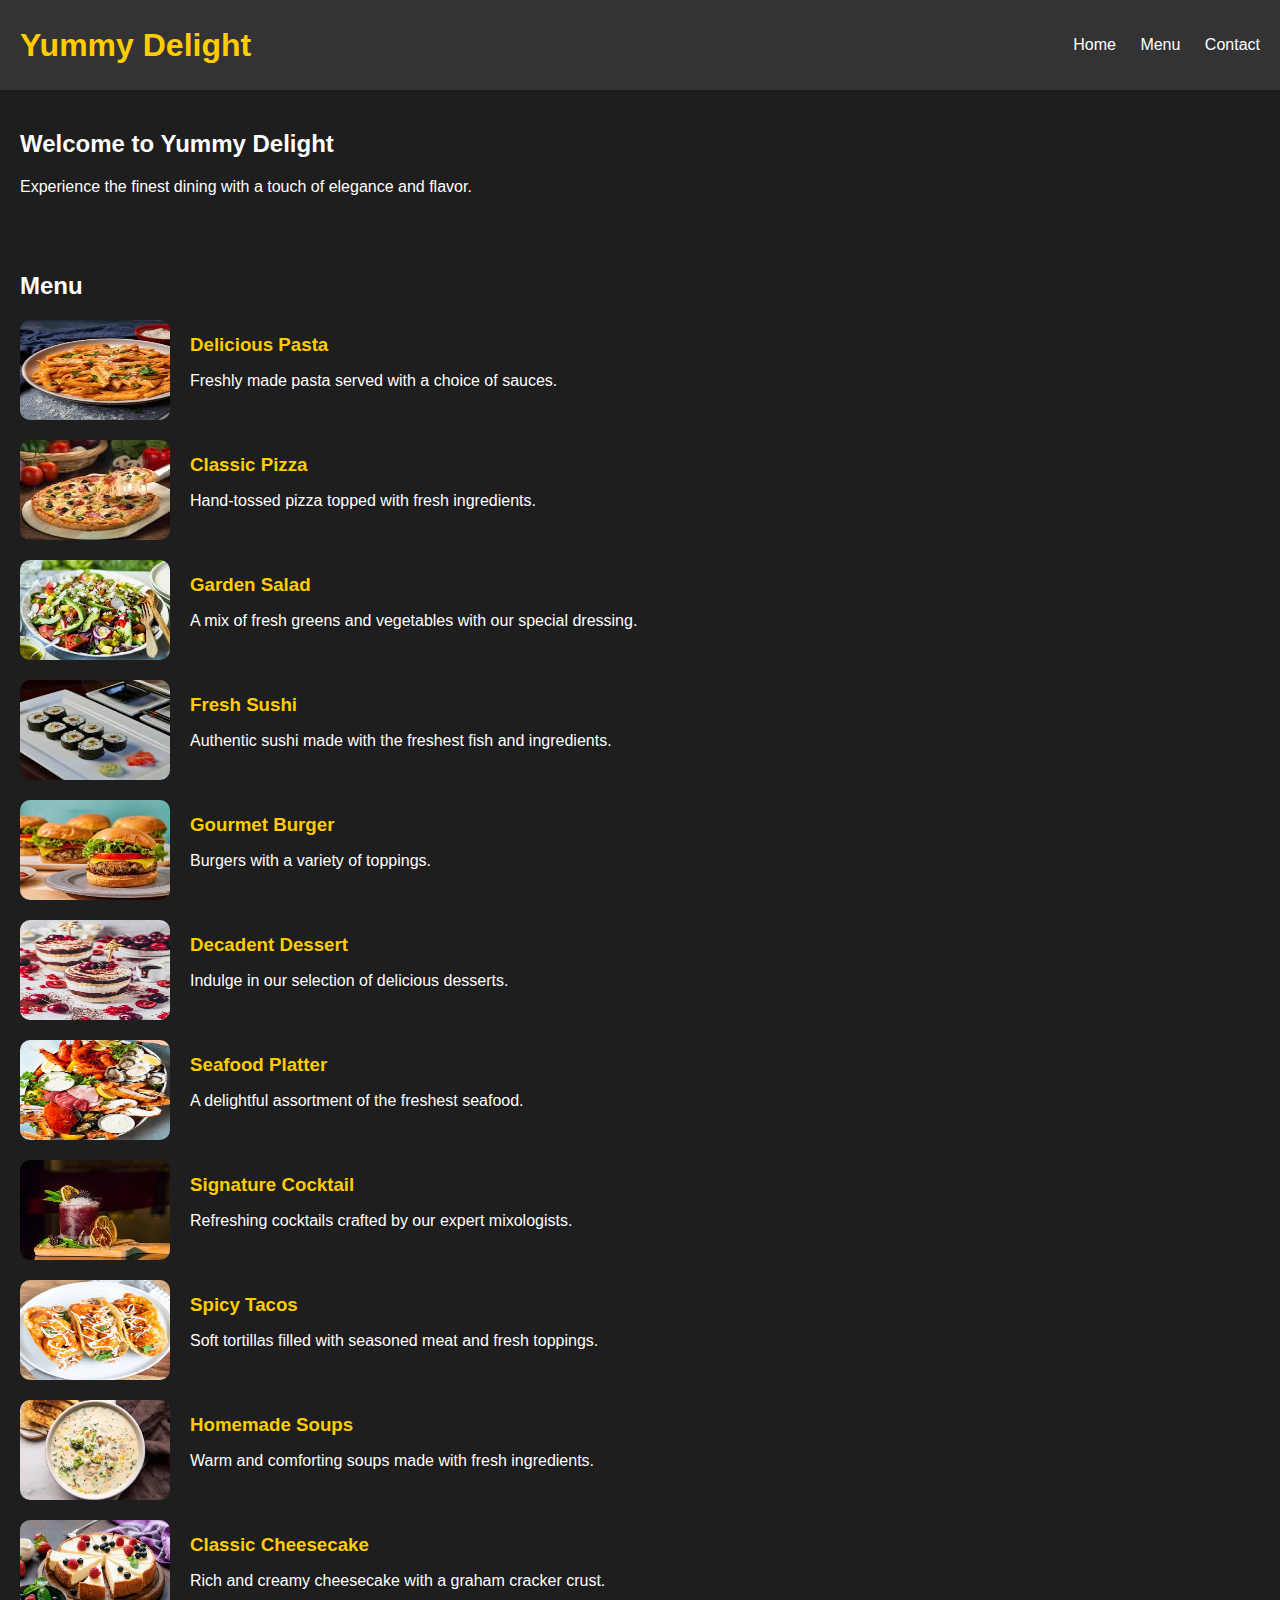
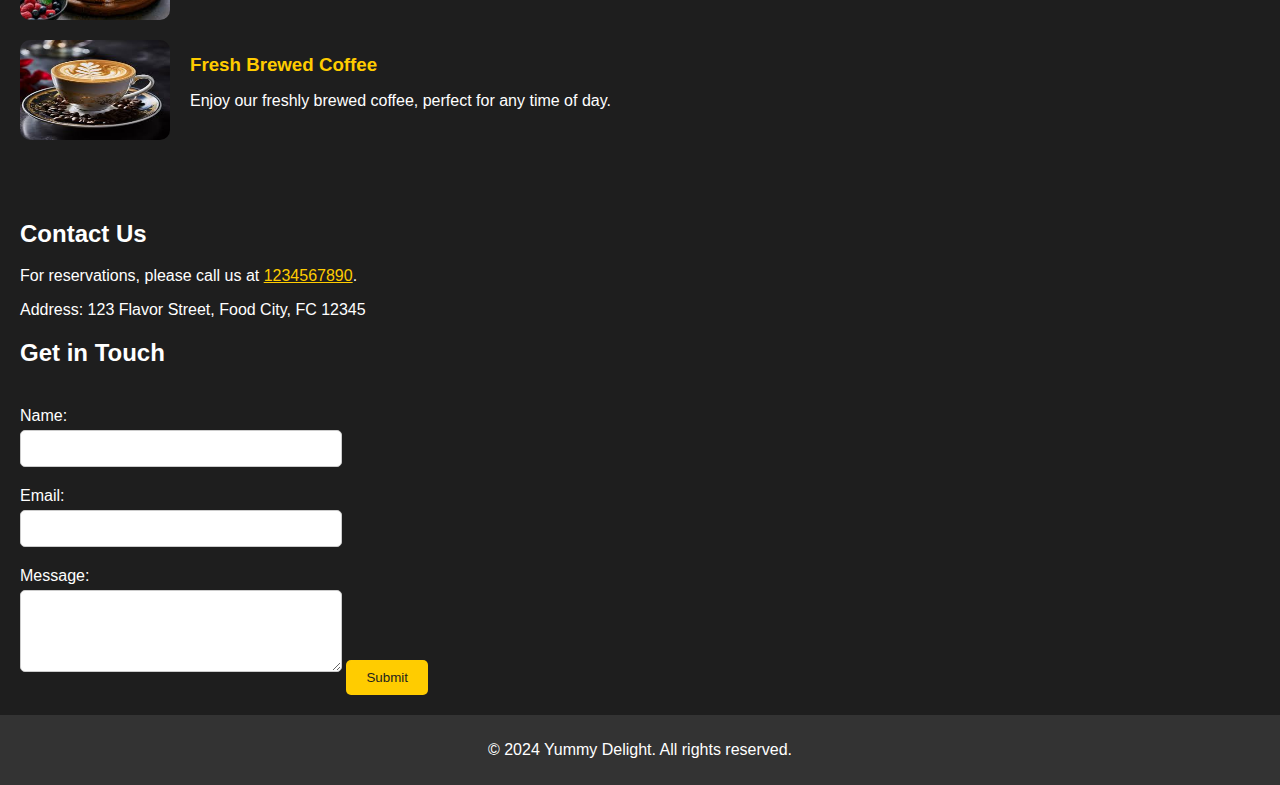
<file: index.html>
<!DOCTYPE html>
<html lang="en">
<head>
    <meta charset="UTF-8">
    <meta name="viewport" content="width=device-width, initial-scale=1.0">
    <link rel="stylesheet" href="styles.css">
    <title>Yummy Delight</title>
</head>
<body>
    <header>
        <nav>
            <h1>Yummy Delight</h1>
            <ul>
                <li><a href="#home">Home</a></li>
                <li><a href="#menu">Menu</a></li>
                <li><a href="#contact">Contact</a></li>
            </ul>
        </nav>
    </header>

    <section id="home">
        <h2>Welcome to Yummy Delight</h2>
        <p>Experience the finest dining with a touch of elegance and flavor.</p>
    </section>

    <section id="menu">
        <h2>Menu</h2>
        <div class="menu-item" data-url="pasta.html">
            <img src="pasta.jpg" alt="Pasta">
            <div class="menu-description">
                <h3>Delicious Pasta</h3>
                <p>Freshly made pasta served with a choice of sauces.</p>
            </div>
        </div>
        <div class="menu-item" data-url="pizza.html">
            <img src="pizza.jpg" alt="Pizza">
            <div class="menu-description">
                <h3>Classic Pizza</h3>
                <p>Hand-tossed pizza topped with fresh ingredients.</p>
            </div>
        </div>
        <div class="menu-item" data-url="salad.html">
            <img src="salad.jpg" alt="Salad">
            <div class="menu-description">
                <h3>Garden Salad</h3>
                <p>A mix of fresh greens and vegetables with our special dressing.</p>
            </div>
        </div>
        <div class="menu-item" data-url="sushi.html">
            <img src="sushi.jpg" alt="Sushi">
            <div class="menu-description">
                <h3>Fresh Sushi</h3>
                <p>Authentic sushi made with the freshest fish and ingredients.</p>
            </div>
        </div>
        <div class="menu-item" data-url="burger.html">
            <img src="burger.jpg" alt="Burger">
            <div class="menu-description">
                <h3>Gourmet Burger</h3>
                <p>Burgers with a variety of toppings.</p>
            </div>
        </div>
        <div class="menu-item" data-url="dessert.html">
            <img src="dessert.jpg" alt="Dessert">
            <div class="menu-description">
                <h3>Decadent Dessert</h3>
                <p>Indulge in our selection of delicious desserts.</p>
            </div>
        </div>
        <div class="menu-item" data-url="seafood.html">
            <img src="seafood.jpg" alt="Seafood">
            <div class="menu-description">
                <h3>Seafood Platter</h3>
                <p>A delightful assortment of the freshest seafood.</p>
            </div>
        </div>

        <div class="menu-item" data-url="cocktail.html">
            <img src="cocktail.jpg" alt="Cocktail">
            <div class="menu-description">
                <h3>Signature Cocktail</h3>
                <p>Refreshing cocktails crafted by our expert mixologists.</p>
            </div>
        </div>

        <div class="menu-item" data-url="tacos.html">
            <img src="tacos.jpg" alt="Tacos">
            <div class="menu-description">
                <h3>Spicy Tacos</h3>
                <p>Soft tortillas filled with seasoned meat and fresh toppings.</p>
            </div>
        </div>

        <div class="menu-item" data-url="soups.html">
            <img src="soups.jpg" alt="Soups">
            <div class="menu-description">
                <h3>Homemade Soups</h3>
                <p>Warm and comforting soups made with fresh ingredients.</p>
            </div>
        </div>

        <div class="menu-item" data-url="cheesecake.html">
            <img src="cheesecake.jpg" alt="Cheesecake">
            <div class="menu-description">
                <h3>Classic Cheesecake</h3>
                <p>Rich and creamy cheesecake with a graham cracker crust.</p>
            </div>
        </div>

        <div class="menu-item" data-url="coffee.html">
            <img src="coffee.jpg" alt="Coffee">
            <div class="menu-description">
                <h3>Fresh Brewed Coffee</h3>
                <p>Enjoy our freshly brewed coffee, perfect for any time of day.</p>
            </div>
        </div>
    </section>

    <section id="contact">
        <h2>Contact Us</h2>
        <p>For reservations, please call us at <a href="tel:1234567890" class="num">1234567890</a>.</p>
        <p>Address: 123 Flavor Street, Food City, FC 12345</p>

        <h2>Get in Touch</h2>
        <form id="contact-form">
            <label for="name">Name:</label>
            <input type="text" id="name" name="name" required>

            <label for="email">Email:</label>
            <input type="email" id="email" name="email" required>

            <label for="message">Message:</label>
            <textarea id="message" name="message" rows="4" required></textarea>

            <button type="submit">Submit</button>
        </form>
    </section>
    <script src="script.js"></script>  
    <footer>
        <p>&copy; 2024 Yummy Delight. All rights reserved.</p>
    </footer>
</body>
</html>
</file>
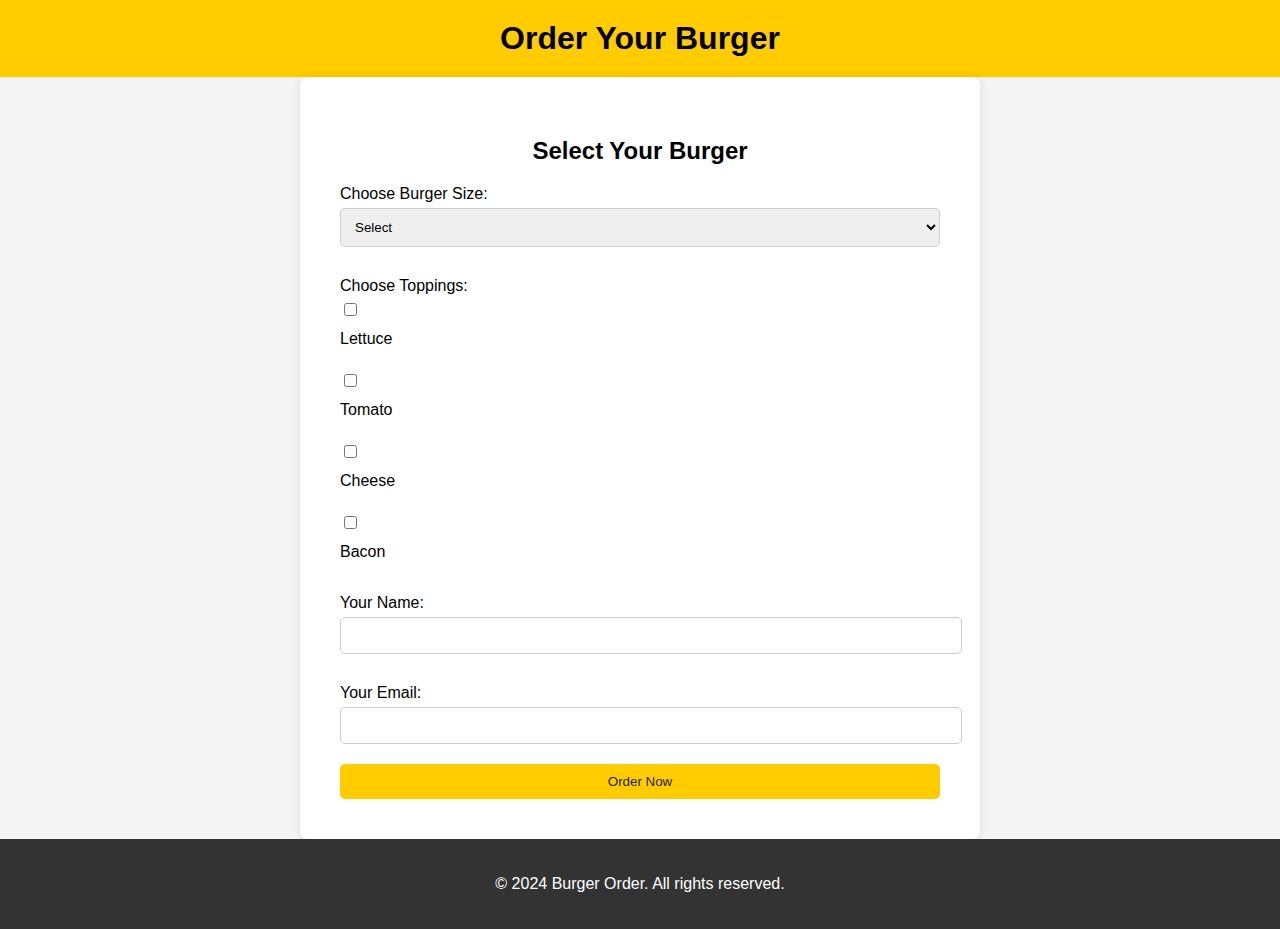
<file: burger.html>
<!DOCTYPE html>
<html lang="en">
<head>
    <meta charset="UTF-8">
    <meta name="viewport" content="width=device-width, initial-scale=1.0">
    <link rel="stylesheet" href="item.css">
    <title>Order Burger</title>
</head>
<body>
    <header>
        <h1>Order Your Burger</h1>
    </header>

    <section id="order-form">
        <h2>Select Your Burger</h2>
        <form id="burger-order-form">
            <label for="burger-size">Choose Burger Size:</label>
            <select id="burger-size" name="burger-size" required>
                <option>Select</option>
                <option value="single">Single</option>
                <option value="double">Double</option>
                <option value="triple">Triple</option>
            </select>

            <label for="toppings">Choose Toppings:</label>
            <input type="checkbox" id="topping1" name="toppings" value="lettuce">
            <label for="topping1">Lettuce</label><br>
            <input type="checkbox" id="topping2" name="toppings" value="tomato">
            <label for="topping2">Tomato</label><br>
            <input type="checkbox" id="topping3" name="toppings" value="cheese">
            <label for="topping3">Cheese</label><br>
            <input type="checkbox" id="topping4" name="toppings" value="bacon">
            <label for="topping4">Bacon</label><br>

            <label for="contact-name">Your Name:</label>
            <input type="text" id="contact-name" name="contact-name" required>

            <label for="contact-email">Your Email:</label>
            <input type="email" id="contact-email" name="contact-email" required>

            <button type="submit">Order Now</button>
        </form>
    </section>

    <footer>
        <p>&copy; 2024 Burger Order. All rights reserved.</p>
    </footer>
</body>
</html>
</file>
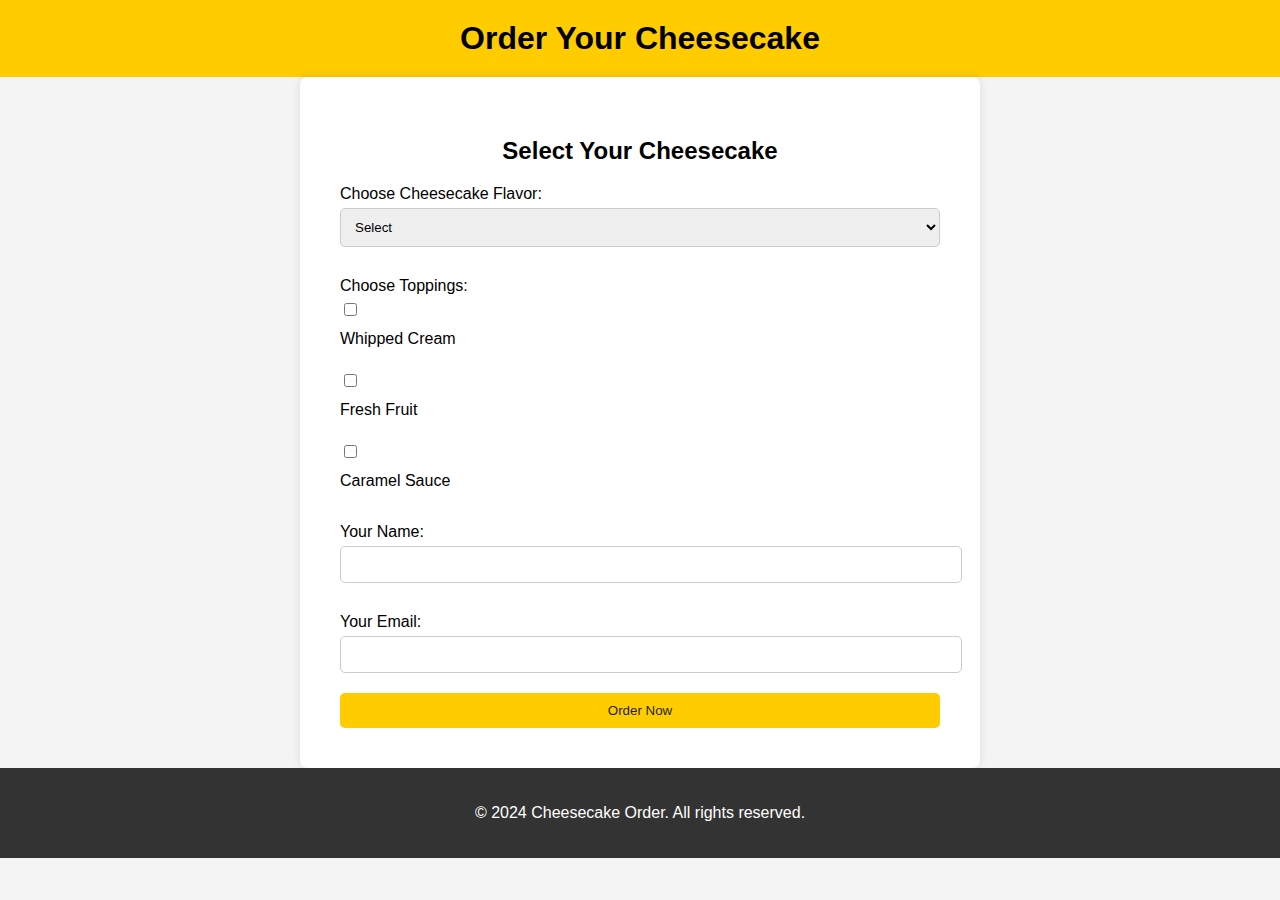
<file: cheesecake.html>
<!DOCTYPE html>
<html lang="en">
<head>
    <meta charset="UTF-8">
    <meta name="viewport" content="width=device-width, initial-scale=1.0">
    <link rel="stylesheet" href="item.css">
    <title>Order Cheesecake</title>
</head>
<body>
    <header>
        <h1>Order Your Cheesecake</h1>
    </header>

    <section id="order-form">
        <h2>Select Your Cheesecake</h2>
        <form id="cheesecake-order-form">
            <label for="cheesecake-flavor">Choose Cheesecake Flavor:</label>
            <select id="cheesecake-flavor" name="cheesecake-flavor" required>
                <option>Select</option>
                <option value="classic">Classic</option>
                <option value="chocolate">Chocolate</option>
                <option value="strawberry">Strawberry</option>
                <option value="blueberry">Blueberry</option>
            </select>

            <label for="toppings">Choose Toppings:</label>
            <input type="checkbox" id="topping1" name="toppings" value="whipped-cream">
            <label for="topping1">Whipped Cream</label><br>
            <input type="checkbox" id="topping2" name="toppings" value="fruit">
            <label for="topping2">Fresh Fruit</label><br>
            <input type="checkbox" id="topping3" name="toppings" value="caramel">
            <label for="topping3">Caramel Sauce</label><br>

            <label for="contact-name">Your Name:</label>
            <input type="text" id="contact-name" name="contact-name" required>

            <label for="contact-email">Your Email:</label>
            <input type="email" id="contact-email" name="contact-email" required>

            <button type="submit">Order Now</button>
        </form>
    </section>

    <footer>
        <p>&copy; 2024 Cheesecake Order. All rights reserved.</p>
    </footer>
</body>
</html>
</file>
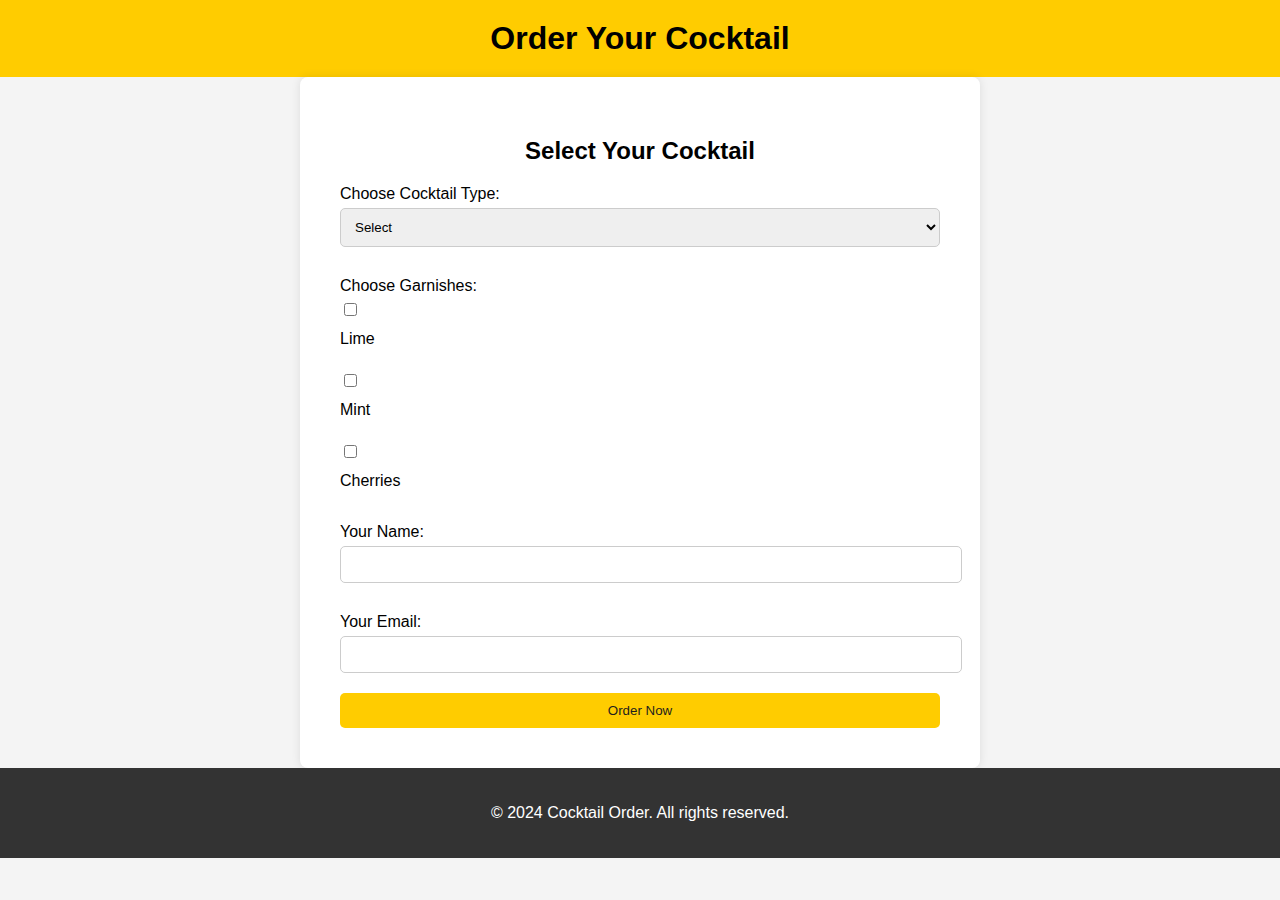
<file: cocktail.html>
<!DOCTYPE html>
<html lang="en">
<head>
    <meta charset="UTF-8">
    <meta name="viewport" content="width=device-width, initial-scale=1.0">
    <link rel="stylesheet" href="item.css">
    <title>Order Cocktail</title>
</head>
<body>
    <header>
        <h1>Order Your Cocktail</h1>
    </header>

    <section id="order-form">
        <h2>Select Your Cocktail</h2>
        <form id="cocktail-order-form">
            <label for="cocktail-type">Choose Cocktail Type:</label>
            <select id="cocktail-type" name="cocktail-type" required>
                <option>Select</option>
                <option value="margarita">Margarita</option>
                <option value="mojito">Mojito</option>
                <option value="martini">Martini</option>
                <option value="old-fashioned">Old Fashioned</option>
            </select>

            <label for="toppings">Choose Garnishes:</label>
            <input type="checkbox" id="topping1" name="toppings" value="lime">
            <label for="topping1">Lime</label><br>
            <input type="checkbox" id="topping2" name="toppings" value="mint">
            <label for="topping2">Mint</label><br>
            <input type="checkbox" id="topping3" name="toppings" value="cherries">
            <label for="topping3">Cherries</label><br>

            <label for="contact-name">Your Name:</label>
            <input type="text" id="contact-name" name="contact-name" required>

            <label for="contact-email">Your Email:</label>
            <input type="email" id="contact-email" name="contact-email" required>

            <button type="submit">Order Now</button>
        </form>
    </section>

    <footer>
        <p>&copy; 2024 Cocktail Order. All rights reserved.</p>
    </footer>
</body>
</html>
</file>
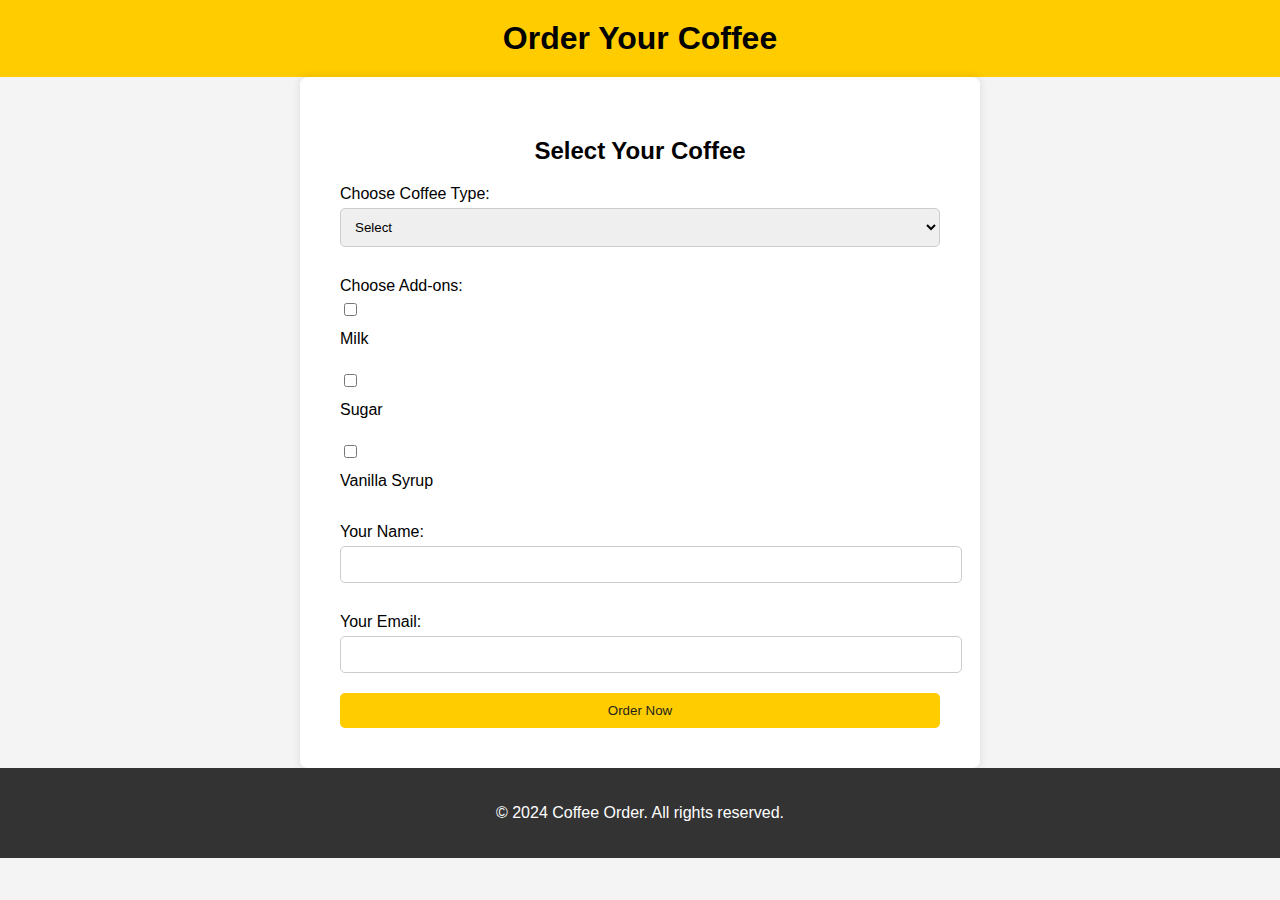
<file: coffee.html>
<!DOCTYPE html>
<html lang="en">
<head>
    <meta charset="UTF-8">
    <meta name="viewport" content="width=device-width, initial-scale=1.0">
    <link rel="stylesheet" href="item.css">
    <title>Order Coffee</title>
</head>
<body>
    <header>
        <h1>Order Your Coffee</h1>
    </header>

    <section id="order-form">
        <h2>Select Your Coffee</h2>
        <form id="coffee-order-form">
            <label for="coffee-type">Choose Coffee Type:</label>
            <select id="coffee-type" name="coffee-type" required>
                <option>Select</option>
                <option value="espresso">Espresso</option>
                <option value="latte">Latte</option>
                <option value="cappuccino">Cappuccino</option>
                <option value="americano">Americano</option>
            </select>

            <label for="toppings">Choose Add-ons:</label>
            <input type="checkbox" id="topping1" name="toppings" value="milk">
            <label for="topping1">Milk</label><br>
            <input type="checkbox" id="topping2" name="toppings" value="sugar">
            <label for="topping2">Sugar</label><br>
            <input type="checkbox" id="topping3" name="toppings" value="vanilla-syrup">
            <label for="topping3">Vanilla Syrup</label><br>

            <label for="contact-name">Your Name:</label>
            <input type="text" id="contact-name" name="contact-name" required>

            <label for="contact-email">Your Email:</label>
            <input type="email" id="contact-email" name="contact-email" required>

            <button type="submit">Order Now</button>
        </form>
    </section>

    <footer>
        <p>&copy; 2024 Coffee Order. All rights reserved.</p>
    </footer>
</body>
</html>
</file>
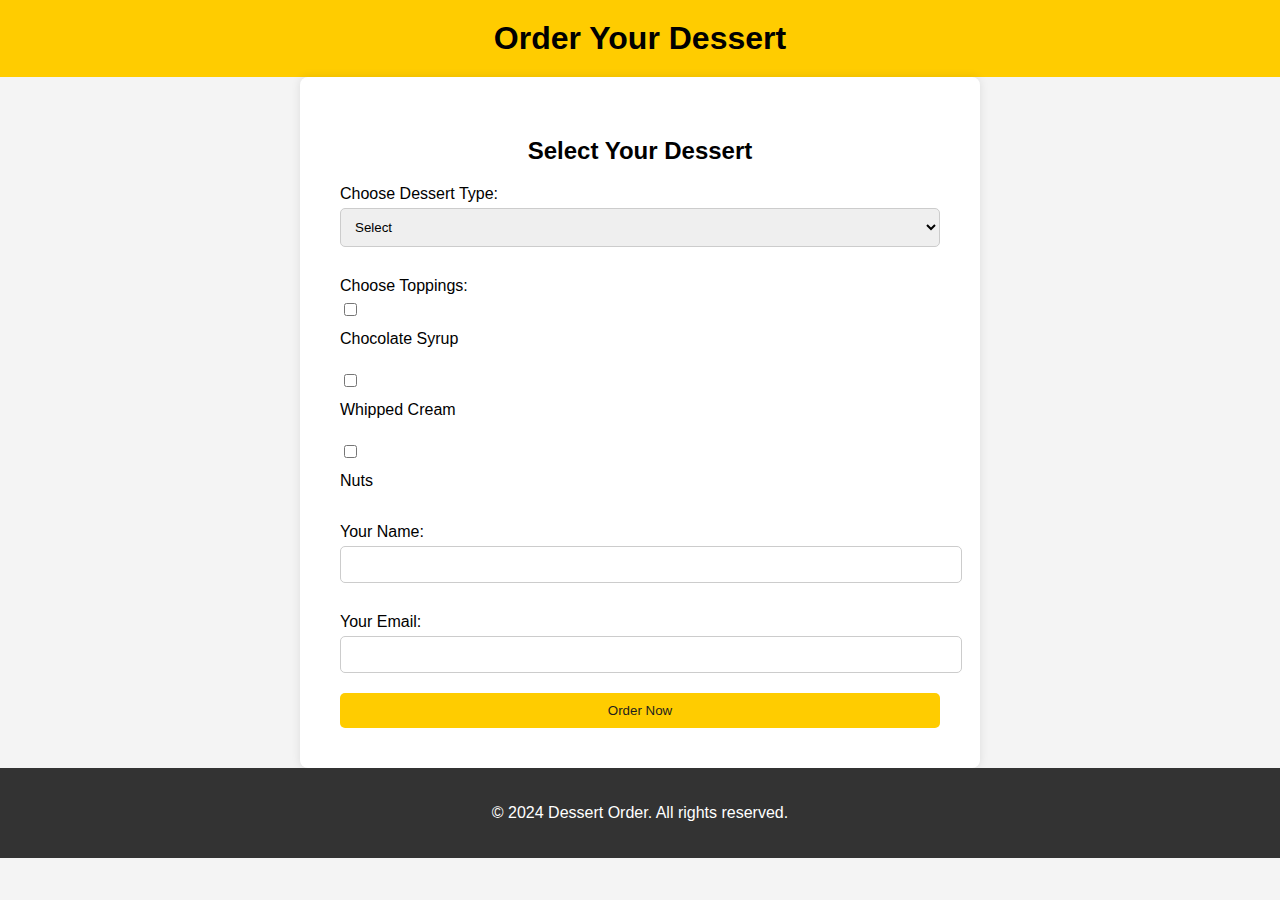
<file: dessert.html>
<!DOCTYPE html>
<html lang="en">
<head>
    <meta charset="UTF-8">
    <meta name="viewport" content="width=device-width, initial-scale=1.0">
    <link rel="stylesheet" href="item.css">
    <title>Order Dessert</title>
</head>
<body>
    <header>
        <h1>Order Your Dessert</h1>
    </header>

    <section id="order-form">
        <h2>Select Your Dessert</h2>
        <form id="dessert-order-form">
            <label for="dessert-type">Choose Dessert Type:</label>
            <select id="dessert-type" name="dessert-type" required>
                <option>Select</option>
                <option value="cheesecake">Cheesecake</option>
                <option value="brownie">Brownie</option>
                <option value="tiramisu">Tiramisu</option>
                <option value="ice-cream">Ice Cream</option>
            </select>

            <label for="toppings">Choose Toppings:</label>
            <input type="checkbox" id="topping1" name="toppings" value="chocolate-syrup">
            <label for="topping1">Chocolate Syrup</label><br>
            <input type="checkbox" id="topping2" name="toppings" value="whipped-cream">
            <label for="topping2">Whipped Cream</label><br>
            <input type="checkbox" id="topping3" name="toppings" value="nuts">
            <label for="topping3">Nuts</label><br>

            <label for="contact-name">Your Name:</label>
            <input type="text" id="contact-name" name="contact-name" required>

            <label for="contact-email">Your Email:</label>
            <input type="email" id="contact-email" name="contact-email" required>

            <button type="submit">Order Now</button>
        </form>
    </section>

    <footer>
        <p>&copy; 2024 Dessert Order. All rights reserved.</p>
    </footer>
</body>
</html>
</file>
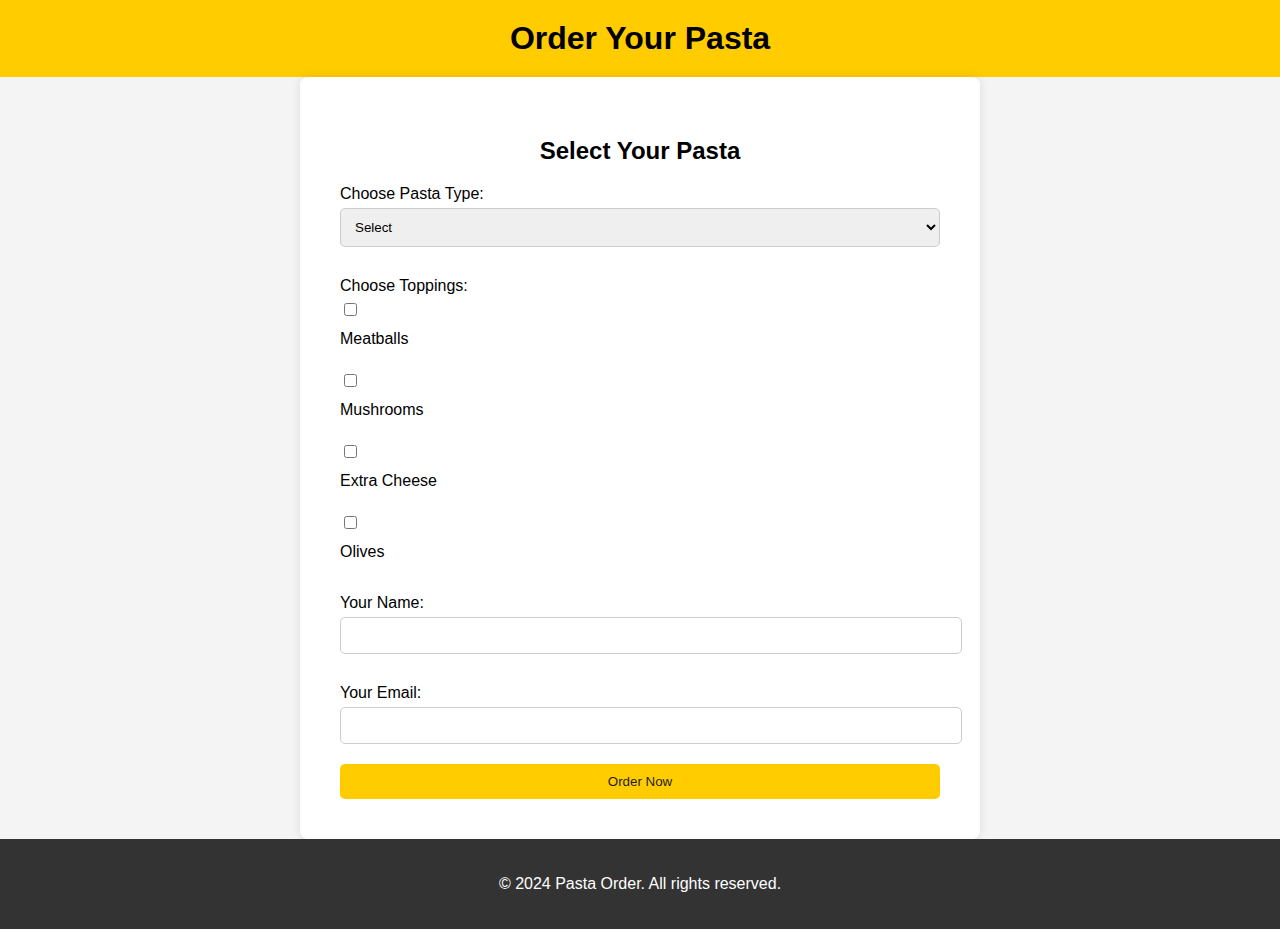
<file: pasta.html>
<!DOCTYPE html>
<html lang="en">
<head>
    <meta charset="UTF-8">
    <meta name="viewport" content="width=device-width, initial-scale=1.0">
    <link rel="stylesheet" href="item.css">
    <title>Order Pasta</title>
</head>
<body>
    <header>
        <h1>Order Your Pasta</h1>
    </header>

    <section id="order-form">
        <h2>Select Your Pasta</h2>
        <form id="pasta-order-form">
            <label for="pasta-type">Choose Pasta Type:</label>
            <select id="pasta-type" name="pasta-type" required>
                <option>Select</option>
                <option value="spaghetti">Spaghetti</option>
                <option value="penne">Penne</option>
                <option value="fettuccine">Fettuccine</option>
                <option value="fusilli">Fusilli</option>
            </select>

            <label for="toppings">Choose Toppings:</label>
            <input type="checkbox" id="topping1" name="toppings" value="meatballs">
            <label for="topping1">Meatballs</label><br>
            <input type="checkbox" id="topping2" name="toppings" value="mushrooms">
            <label for="topping2">Mushrooms</label><br>
            <input type="checkbox" id="topping3" name="toppings" value="cheese">
            <label for="topping3">Extra Cheese</label><br>
            <input type="checkbox" id="topping4" name="toppings" value="olives">
            <label for="topping4">Olives</label><br>

            <label for="contact-name">Your Name:</label>
            <input type="text" id="contact-name" name="contact-name" required>

            <label for="contact-email">Your Email:</label>
            <input type="email" id="contact-email" name="contact-email" required>

            <button type="submit">Order Now</button>
        </form>
    </section>

    <footer>
        <p>&copy; 2024 Pasta Order. All rights reserved.</p>
    </footer>
</body>
</html>
</file>
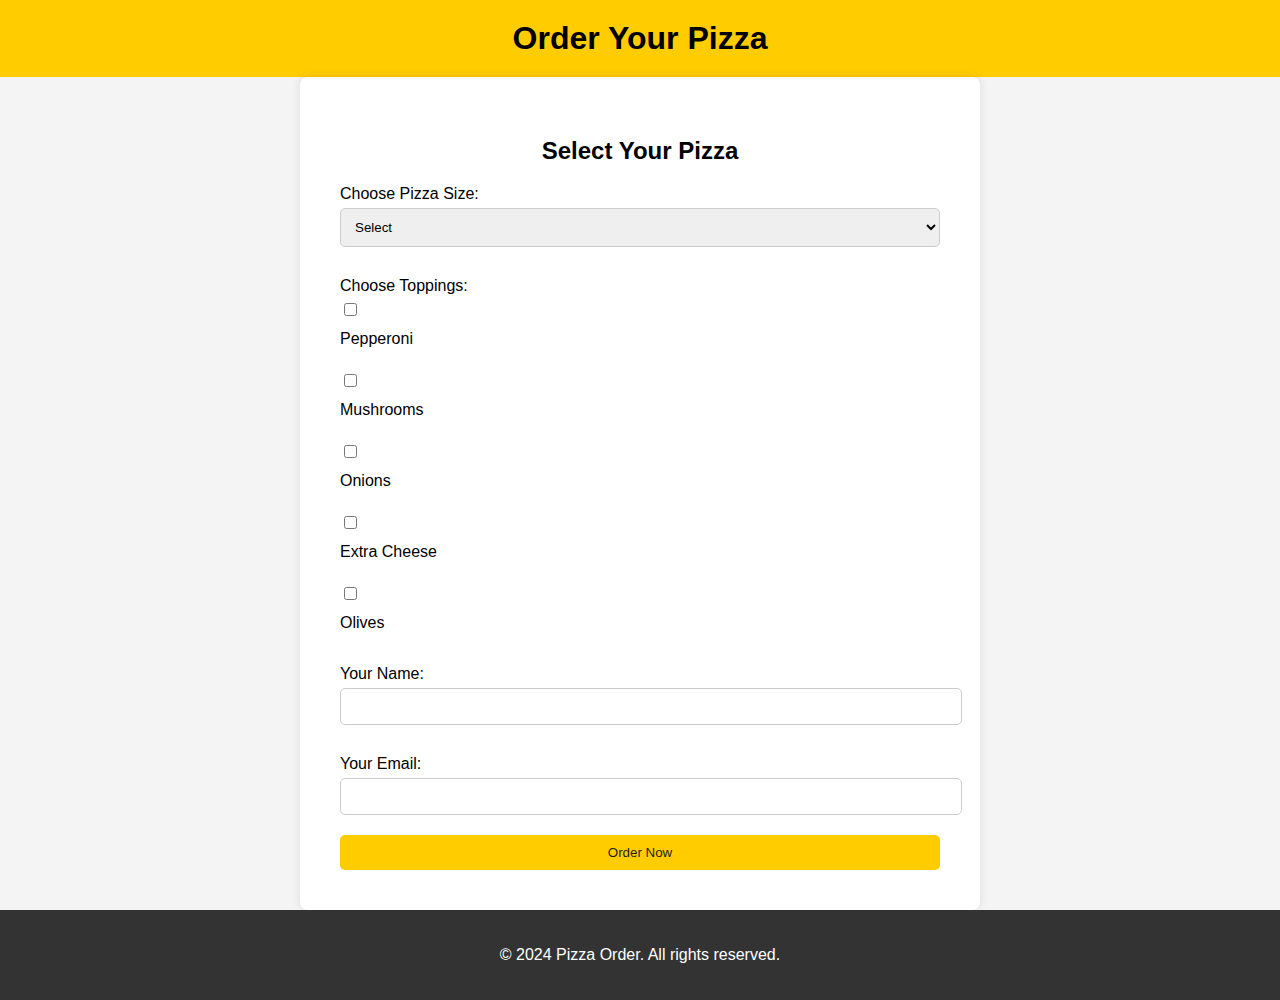
<file: pizza.html>
<!DOCTYPE html>
<html lang="en">
<head>
    <meta charset="UTF-8">
    <meta name="viewport" content="width=device-width, initial-scale=1.0">
    <link rel="stylesheet" href="item.css">
    <title>Order Pizza</title>
</head>
<body>
    <header>
        <h1>Order Your Pizza</h1>
    </header>

    <section id="order-form">
        <h2>Select Your Pizza</h2>
        <form id="pizza-order-form">
            <label for="pizza-size">Choose Pizza Size:</label>
            <select id="pizza-size" name="pizza-size" required>
                <option>Select</option>
                <option value="small">Small</option>
                <option value="medium">Medium</option>
                <option value="large">Large</option>
                <option value="extra-large">Extra Large</option>
            </select>

            <label for="toppings">Choose Toppings:</label>
            <input type="checkbox" id="topping1" name="toppings" value="pepperoni">
            <label for="topping1">Pepperoni</label><br>
            <input type="checkbox" id="topping2" name="toppings" value="mushrooms">
            <label for="topping2">Mushrooms</label><br>
            <input type="checkbox" id="topping3" name="toppings" value="onions">
            <label for="topping3">Onions</label><br>
            <input type="checkbox" id="topping4" name="toppings" value="extra-cheese">
            <label for="topping4">Extra Cheese</label><br>
            <input type="checkbox" id="topping5" name="toppings" value="olives">
            <label for="topping5">Olives</label><br>

            <label for="contact-name">Your Name:</label>
            <input type="text" id="contact-name" name="contact-name" required>

            <label for="contact-email">Your Email:</label>
            <input type="email" id="contact-email" name="contact-email" required>

            <button type="submit">Order Now</button>
        </form>
    </section>

    <footer>
        <p>&copy; 2024 Pizza Order. All rights reserved.</p>
    </footer>
</body>
</html>
</file>
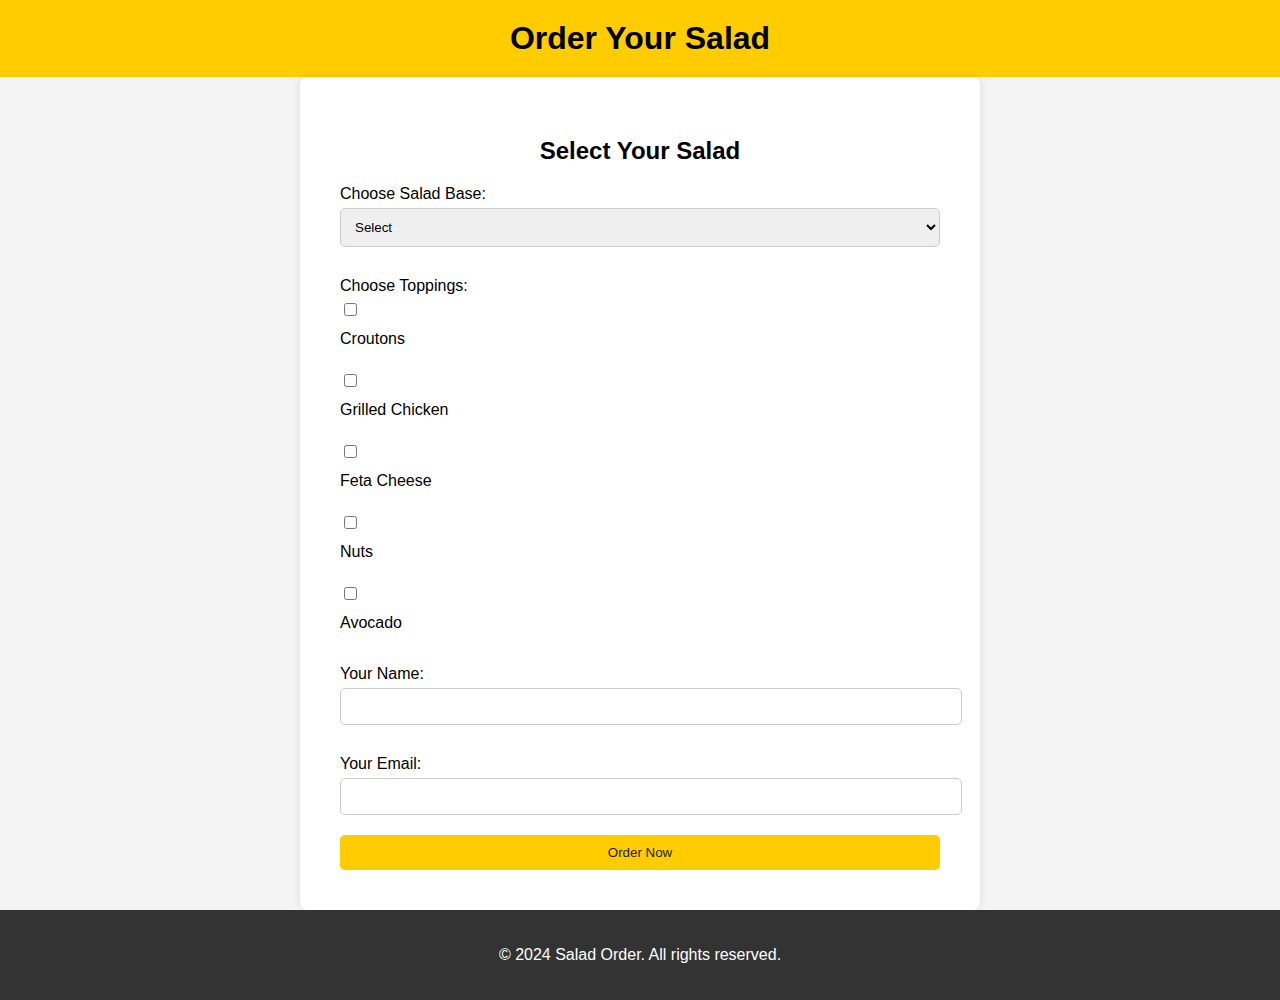
<file: salad.html>
<!DOCTYPE html>
<html lang="en">
<head>
    <meta charset="UTF-8">
    <meta name="viewport" content="width=device-width, initial-scale=1.0">
    <link rel="stylesheet" href="item.css">
    <title>Order Salad</title>
</head>
<body>
    <header>
        <h1>Order Your Salad</h1>
    </header>

    <section id="order-form">
        <h2>Select Your Salad</h2>
        <form id="salad-order-form">
            <label for="salad-base">Choose Salad Base:</label>
            <select id="salad-base" name="salad-base" required>
                <option>Select</option>
                <option value="romaine">Romaine Lettuce</option>
                <option value="spinach">Spinach</option>
                <option value="mixed-greens">Mixed Greens</option>
                <option value="kale">Kale</option>
            </select>

            <label for="toppings">Choose Toppings:</label>
            <input type="checkbox" id="topping1" name="toppings" value="croutons">
            <label for="topping1">Croutons</label><br>
            <input type="checkbox" id="topping2" name="toppings" value="chicken">
            <label for="topping2">Grilled Chicken</label><br>
            <input type="checkbox" id="topping3" name="toppings" value="cheese">
            <label for="topping3">Feta Cheese</label><br>
            <input type="checkbox" id="topping4" name="toppings" value="nuts">
            <label for="topping4">Nuts</label><br>
            <input type="checkbox" id="topping5" name="toppings" value="avocado">
            <label for="topping5">Avocado</label><br>

            <label for="contact-name">Your Name:</label>
            <input type="text" id="contact-name" name="contact-name" required>

            <label for="contact-email">Your Email:</label>
            <input type="email" id="contact-email" name="contact-email" required>

            <button type="submit">Order Now</button>
        </form>
    </section>

    <footer>
        <p>&copy; 2024 Salad Order. All rights reserved.</p>
    </footer>
</body>
</html>
</file>
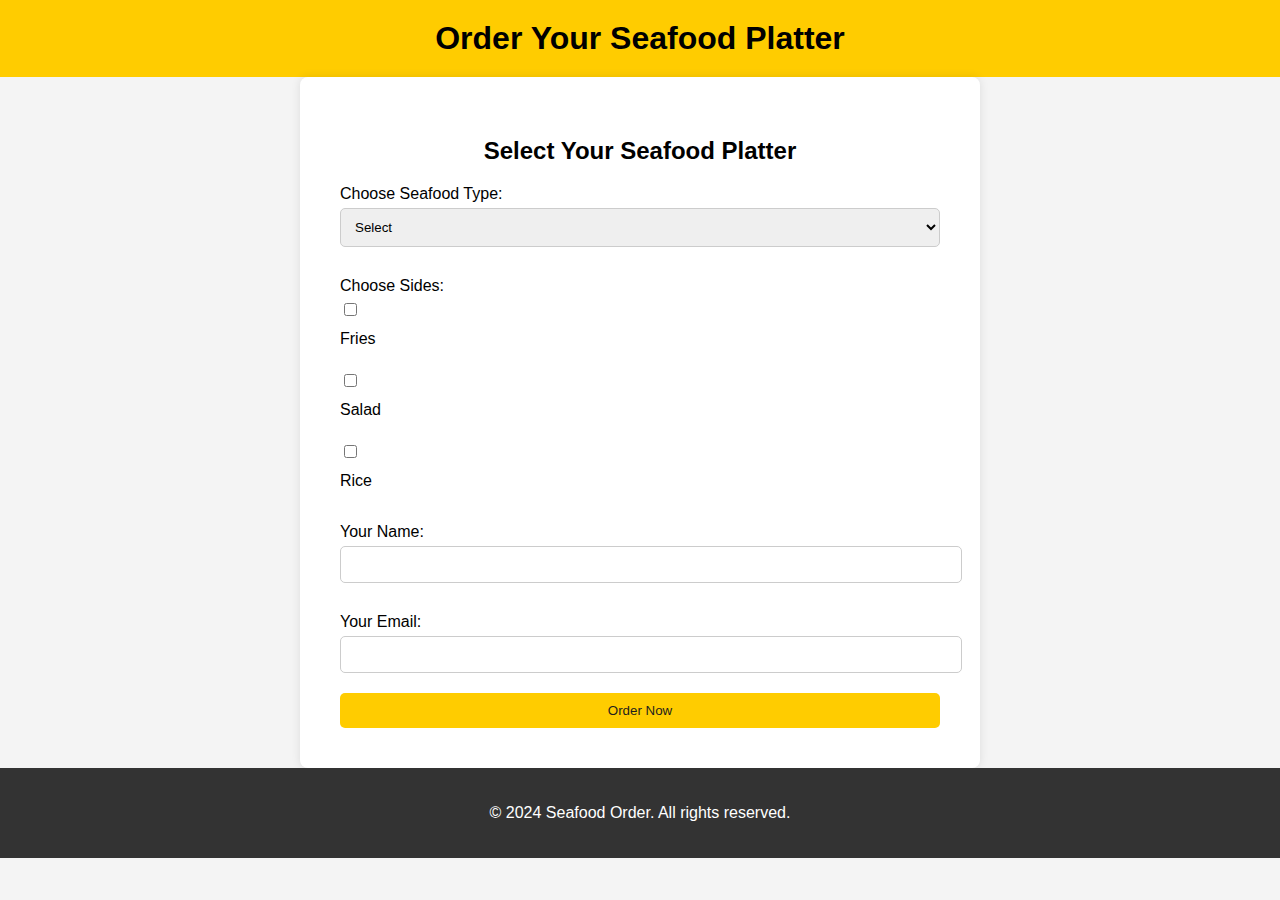
<file: seafood.html>
<!DOCTYPE html>
<html lang="en">
<head>
    <meta charset="UTF-8">
    <meta name="viewport" content="width=device-width, initial-scale=1.0">
    <link rel="stylesheet" href="item.css">
    <title>Order Seafood Platter</title>
</head>
<body>
    <header>
        <h1>Order Your Seafood Platter</h1>
    </header>

    <section id="order-form">
        <h2>Select Your Seafood Platter</h2>
        <form id="seafood-order-form">
            <label for="seafood-type">Choose Seafood Type:</label>
            <select id="seafood-type" name="seafood-type" required>
                <option>Select</option>
                <option value="shrimp">Shrimp</option>
                <option value="crab">Crab</option>
                <option value="lobster">Lobster</option>
                <option value="mixed-seafood">Mixed Seafood</option>
            </select>

            <label for="toppings">Choose Sides:</label>
            <input type="checkbox" id="topping1" name="toppings" value="fries">
            <label for="topping1">Fries</label><br>
            <input type="checkbox" id="topping2" name="toppings" value="salad">
            <label for="topping2">Salad</label><br>
            <input type="checkbox" id="topping3" name="toppings" value="rice">
            <label for="topping3">Rice</label><br>

            <label for="contact-name">Your Name:</label>
            <input type="text" id="contact-name" name="contact-name" required>

            <label for="contact-email">Your Email:</label>
            <input type="email" id="contact-email" name="contact-email" required>

            <button type="submit">Order Now</button>
        </form>
    </section>

    <footer>
        <p>&copy; 2024 Seafood Order. All rights reserved.</p>
    </footer>
</body>
</html>
</file>
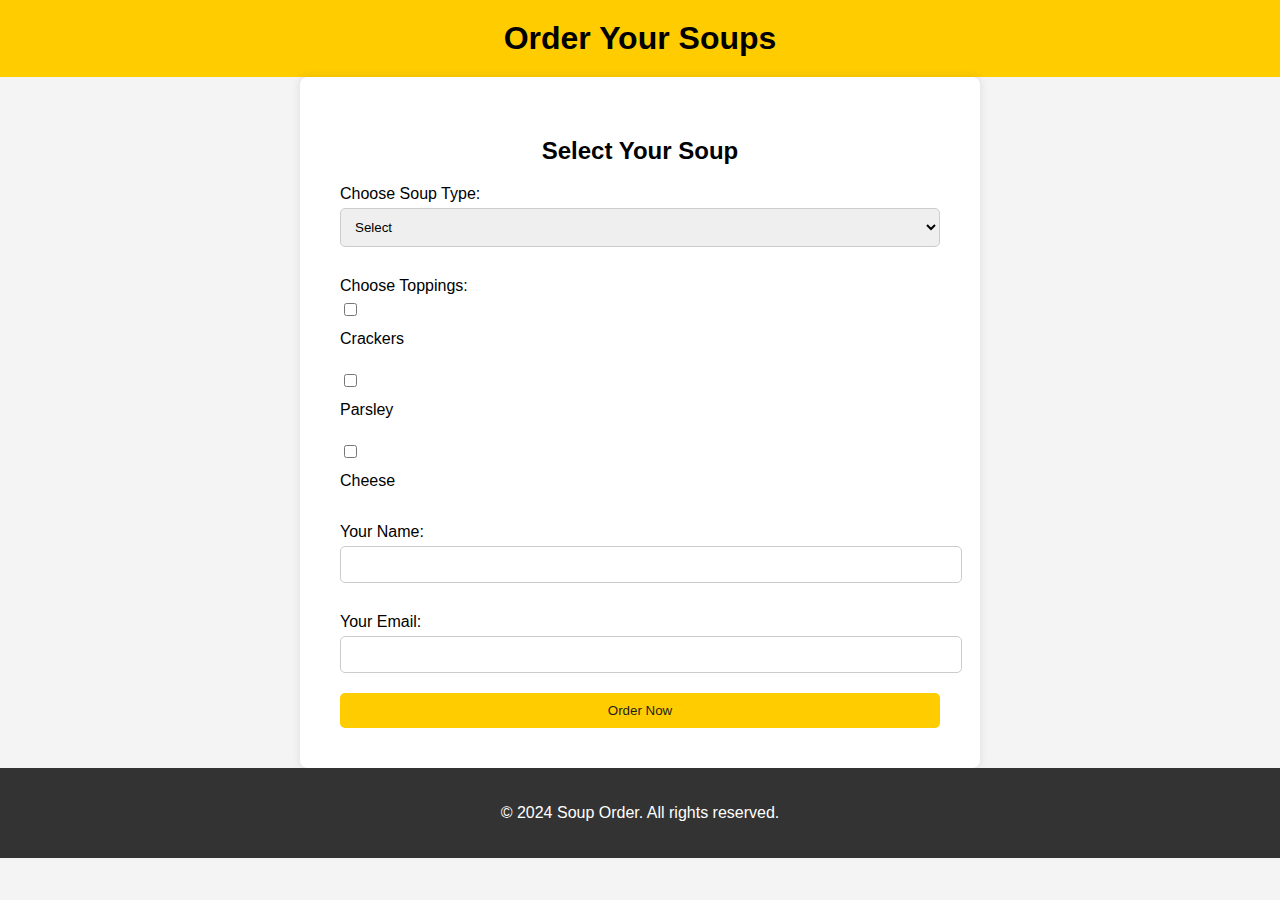
<file: soups.html>
<!DOCTYPE html>
<html lang="en">
<head>
    <meta charset="UTF-8">
    <meta name="viewport" content="width=device-width, initial-scale=1.0">
    <link rel="stylesheet" href="item.css">
    <title>Order Soups</title>
</head>
<body>
    <header>
        <h1>Order Your Soups</h1>
    </header>

    <section id="order-form">
        <h2>Select Your Soup</h2>
        <form id="soup-order-form">
            <label for="soup-type">Choose Soup Type:</label>
            <select id="soup-type" name="soup-type" required>
                <option>Select</option>
                <option value="chicken-noodle">Chicken Noodle</option>
                <option value="tomato">Tomato</option>
                <option value="vegetable">Vegetable</option>
                <option value="clam-chowder">Clam Chowder</option>
            </select>

            <label for="toppings">Choose Toppings:</label>
            <input type="checkbox" id="topping1" name="toppings" value="crackers">
            <label for="topping1">Crackers</label><br>
            <input type="checkbox" id="topping2" name="toppings" value="parsley">
            <label for="topping2">Parsley</label><br>
            <input type="checkbox" id="topping3" name="toppings" value="cheese">
            <label for="topping3">Cheese</label><br>

            <label for="contact-name">Your Name:</label>
            <input type="text" id="contact-name" name="contact-name" required>

            <label for="contact-email">Your Email:</label>
            <input type="email" id="contact-email" name="contact-email" required>

            <button type="submit">Order Now</button>
        </form>
    </section>

    <footer>
        <p>&copy; 2024 Soup Order. All rights reserved.</p>
    </footer>
</body>
</html>
</file>
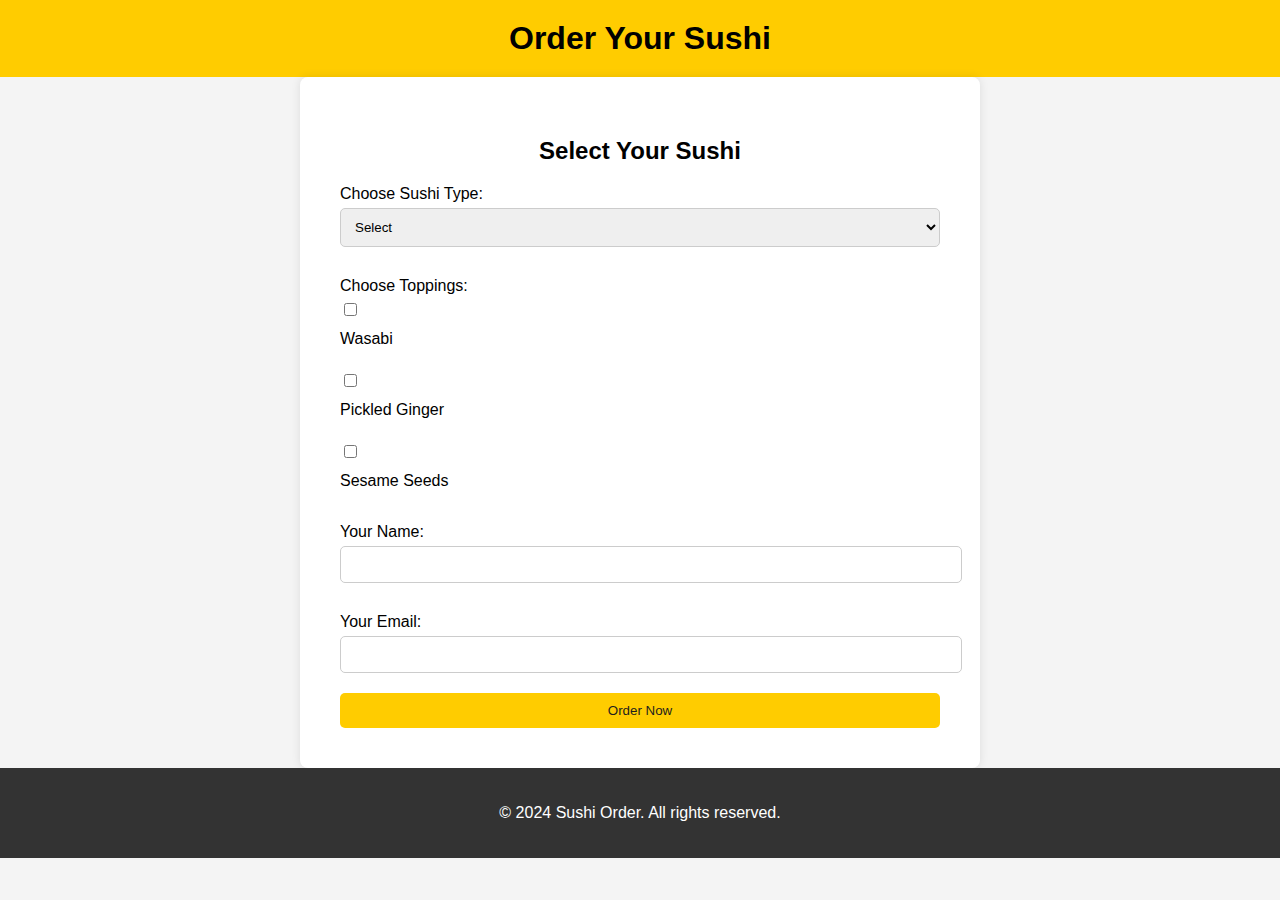
<file: sushi.html>
<!DOCTYPE html>
<html lang="en">
<head>
    <meta charset="UTF-8">
    <meta name="viewport" content="width=device-width, initial-scale=1.0">
    <link rel="stylesheet" href="item.css">
    <title>Order Sushi</title>
</head>
<body>
    <header>
        <h1>Order Your Sushi</h1>
    </header>

    <section id="order-form">
        <h2>Select Your Sushi</h2>
        <form id="sushi-order-form">
            <label for="sushi-type">Choose Sushi Type:</label>
            <select id="sushi-type" name="sushi-type" required>
                <option>Select</option>
                <option value="nigiri">Nigiri</option>
                <option value="sashimi">Sashimi</option>
                <option value="maki">Maki</option>
                <option value="temaki">Temaki</option>
            </select>

            <label for="toppings">Choose Toppings:</label>
            <input type="checkbox" id="topping1" name="toppings" value="wasabi">
            <label for="topping1">Wasabi</label><br>
            <input type="checkbox" id="topping2" name="toppings" value="ginger">
            <label for="topping2">Pickled Ginger</label><br>
            <input type="checkbox" id="topping3" name="toppings" value="sesame-seeds">
            <label for="topping3">Sesame Seeds</label><br>

            <label for="contact-name">Your Name:</label>
            <input type="text" id="contact-name" name="contact-name" required>

            <label for="contact-email">Your Email:</label>
            <input type="email" id="contact-email" name="contact-email" required>

            <button type="submit">Order Now</button>
        </form>
    </section>

    <footer>
        <p>&copy; 2024 Sushi Order. All rights reserved.</p>
    </footer>
</body>
</html>
</file>
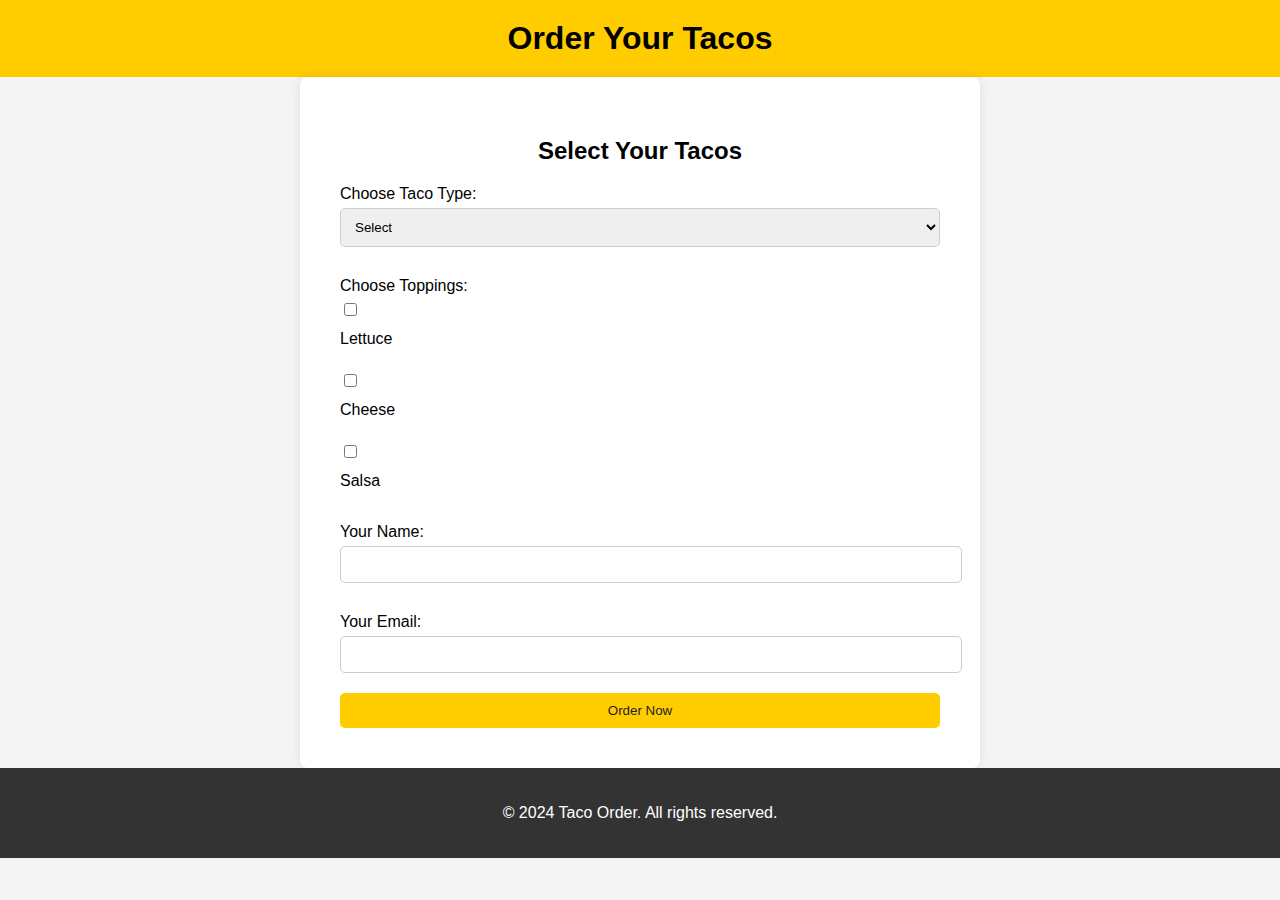
<file: tacos.html>
<!DOCTYPE html>
<html lang="en">
<head>
    <meta charset="UTF-8">
    <meta name="viewport" content="width=device-width, initial-scale=1.0">
    <link rel="stylesheet" href="item.css">
    <title>Order Tacos</title>
</head>
<body>
    <header>
        <h1>Order Your Tacos</h1>
    </header>

    <section id="order-form">
        <h2>Select Your Tacos</h2>
        <form id="taco-order-form">
            <label for="taco-type">Choose Taco Type:</label>
            <select id="taco-type" name="taco-type" required>
                <option>Select</option>
                <option value="chicken">Chicken</option>
                <option value="beef">Beef</option>
                <option value="veggie">Veggie</option>
                <option value="fish">Fish</option>
            </select>

            <label for="toppings">Choose Toppings:</label>
            <input type="checkbox" id="topping1" name="toppings" value="lettuce">
            <label for="topping1">Lettuce</label><br>
            <input type="checkbox" id="topping2" name="toppings" value="cheese">
            <label for="topping2">Cheese</label><br>
            <input type="checkbox" id="topping3" name="toppings" value="salsa">
            <label for="topping3">Salsa</label><br>

            <label for="contact-name">Your Name:</label>
            <input type="text" id="contact-name" name="contact-name" required>

            <label for="contact-email">Your Email:</label>
            <input type="email" id="contact-email" name="contact-email" required>

            <button type="submit">Order Now</button>
        </form>
    </section>

    <footer>
        <p>&copy; 2024 Taco Order. All rights reserved.</p>
    </footer>
</body>
</html>
</file>
<file: styles.css>
body {
    font-family: Arial, sans-serif;
    margin: 0;
    padding: 0;
    background-color: #1e1e1e;
    color: #ffffff;
}

header {
    background-color: #333;
    padding: 20px;
}

nav {
    display: flex;
    justify-content: space-between;
    align-items: center;
}

nav h1 {
    margin: 0;
    color: #ffcc00;
}

nav ul {
    list-style: none;
    padding: 0;
}

nav ul li {
    display: inline;
    margin-left: 20px;
}

nav ul li a {
    color: #ffffff;
    text-decoration: none;
}

section {
    padding: 20px;
}

.menu-item {
    display: flex;
    align-items: center;
    margin-bottom: 20px;
}

.menu-item img {
    width: 150px;
    height: 100px;
    margin-right: 20px;
    border-radius: 10px;
}

.menu-description h3 {
    margin: 0;
    color: #ffcc00;
}

footer {
    background-color: #333;
    text-align: center;
    padding: 10px;
}
nav ul li a:hover{
    color: #ffcc00;
}
.num{
    color: #ffcc00;
}
form {
    margin-top: 10px;
    text-align: left;
    display: inline-block;
}

label {
    display: block;
    margin: 10px 0 5px;
}

input, textarea {
    width: 300px;
    padding: 10px;
    margin-bottom: 10px;
    border: 1px solid #ccc;
    border-radius: 5px;
}

button {
    background-color: #ffcc00;
    color: #1e1e1e;
    border: none;
    padding: 10px 20px;
    border-radius: 5px;
    cursor: pointer;
}

button:hover {
    background-color: #e6b800;
}
</file>
<file: item.css>
body {
    font-family: Arial, sans-serif;
    margin: 0;
    padding: 0;
    background-color: #f4f4f4;
}

header {
    background-color: #ffcc00;
    text-align: center;
    padding: 20px;
}

h1 {
    margin: 0;
}

section {
    padding: 40px;
    max-width: 600px;
    margin: auto;
    background-color: #ffffff;
    border-radius: 8px;
    box-shadow: 0 0 10px rgba(0, 0, 0, 0.1);
}

h2 {
    text-align: center;
}

label {
    display: block;
    margin: 10px 0 5px;
}

select, input[type="text"], input[type="email"] {
    width: 100%;
    padding: 10px;
    margin-bottom: 20px;
    border: 1px solid #ccc;
    border-radius: 5px;
}

input[type="checkbox"] {
    margin-right: 10px;
}

button {
    background-color: #ffcc00;
    color: #1e1e1e;
    border: none;
    padding: 10px 20px;
    border-radius: 5px;
    cursor: pointer;
    width: 100%;
}

button:hover {
    background-color: #e6b800;
}

footer {
    text-align: center;
    padding: 20px;
    background-color: #333;
    color: white;
}
</file>
